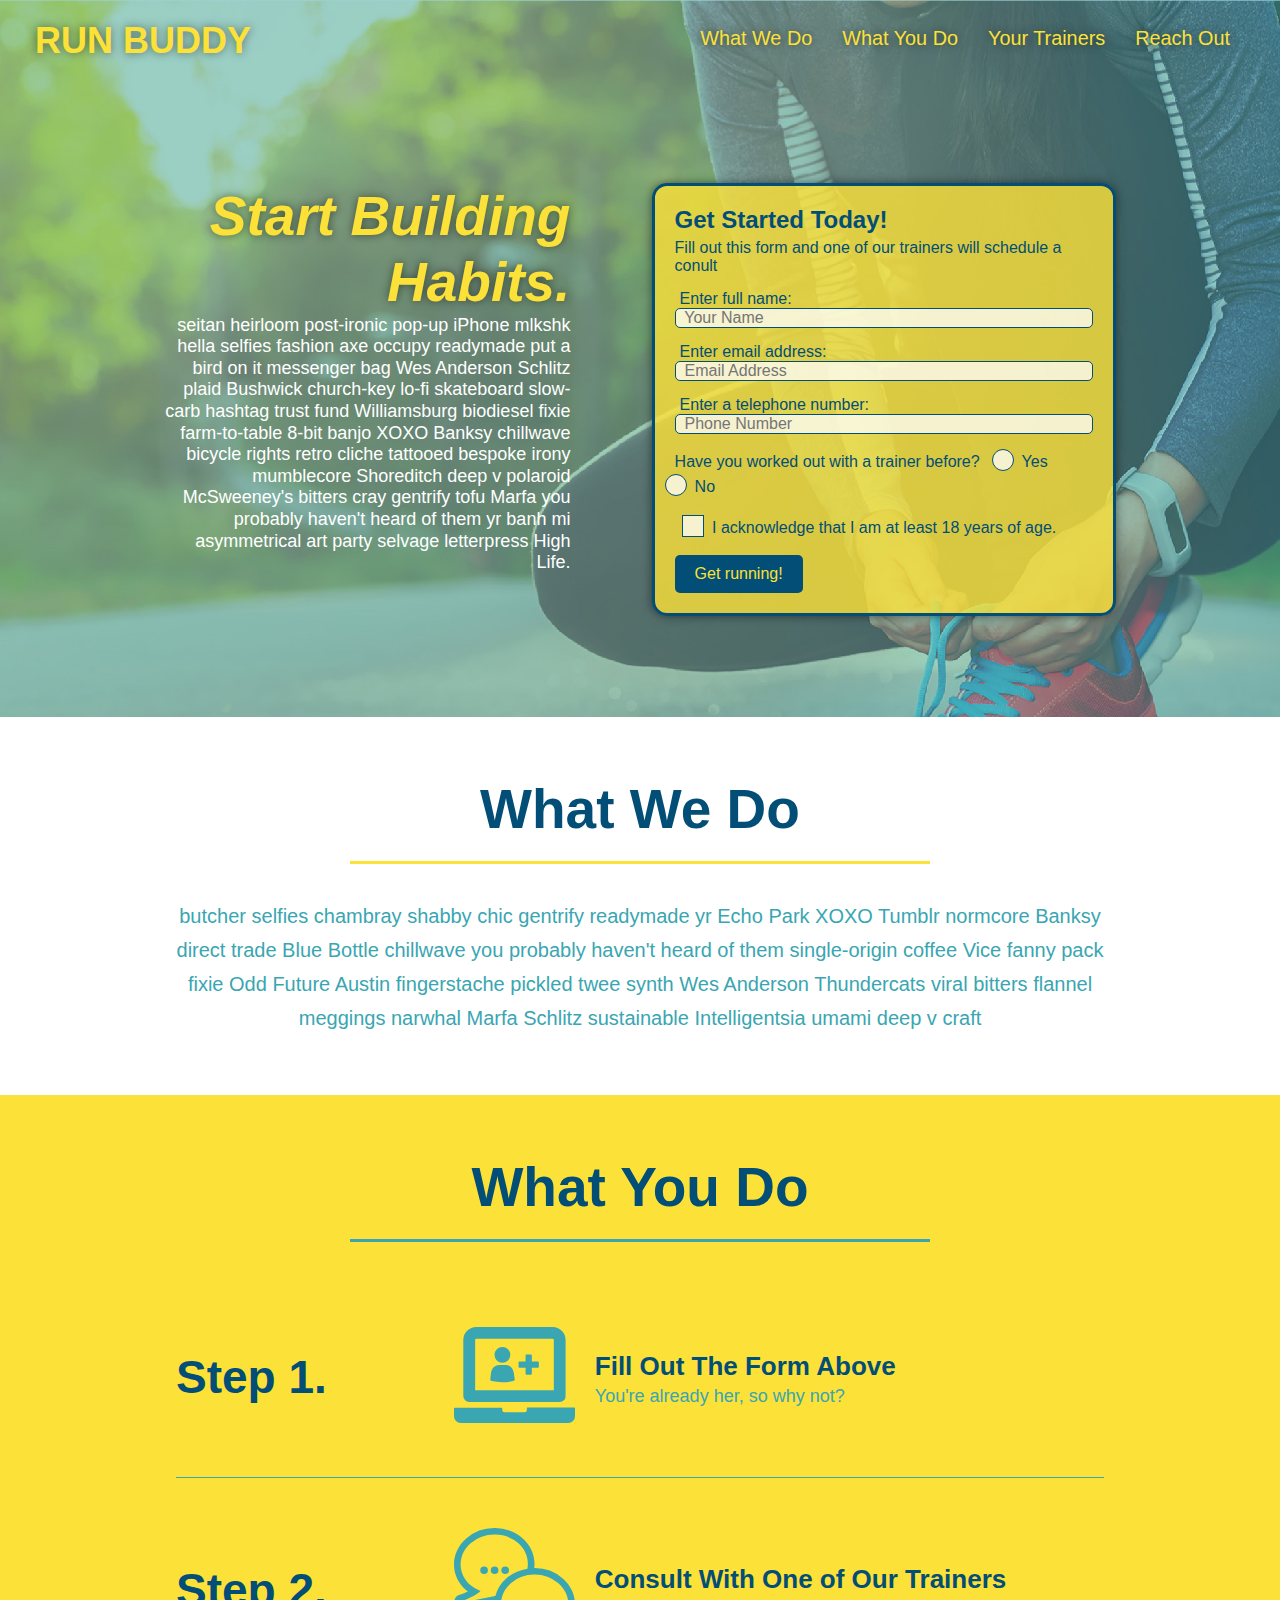
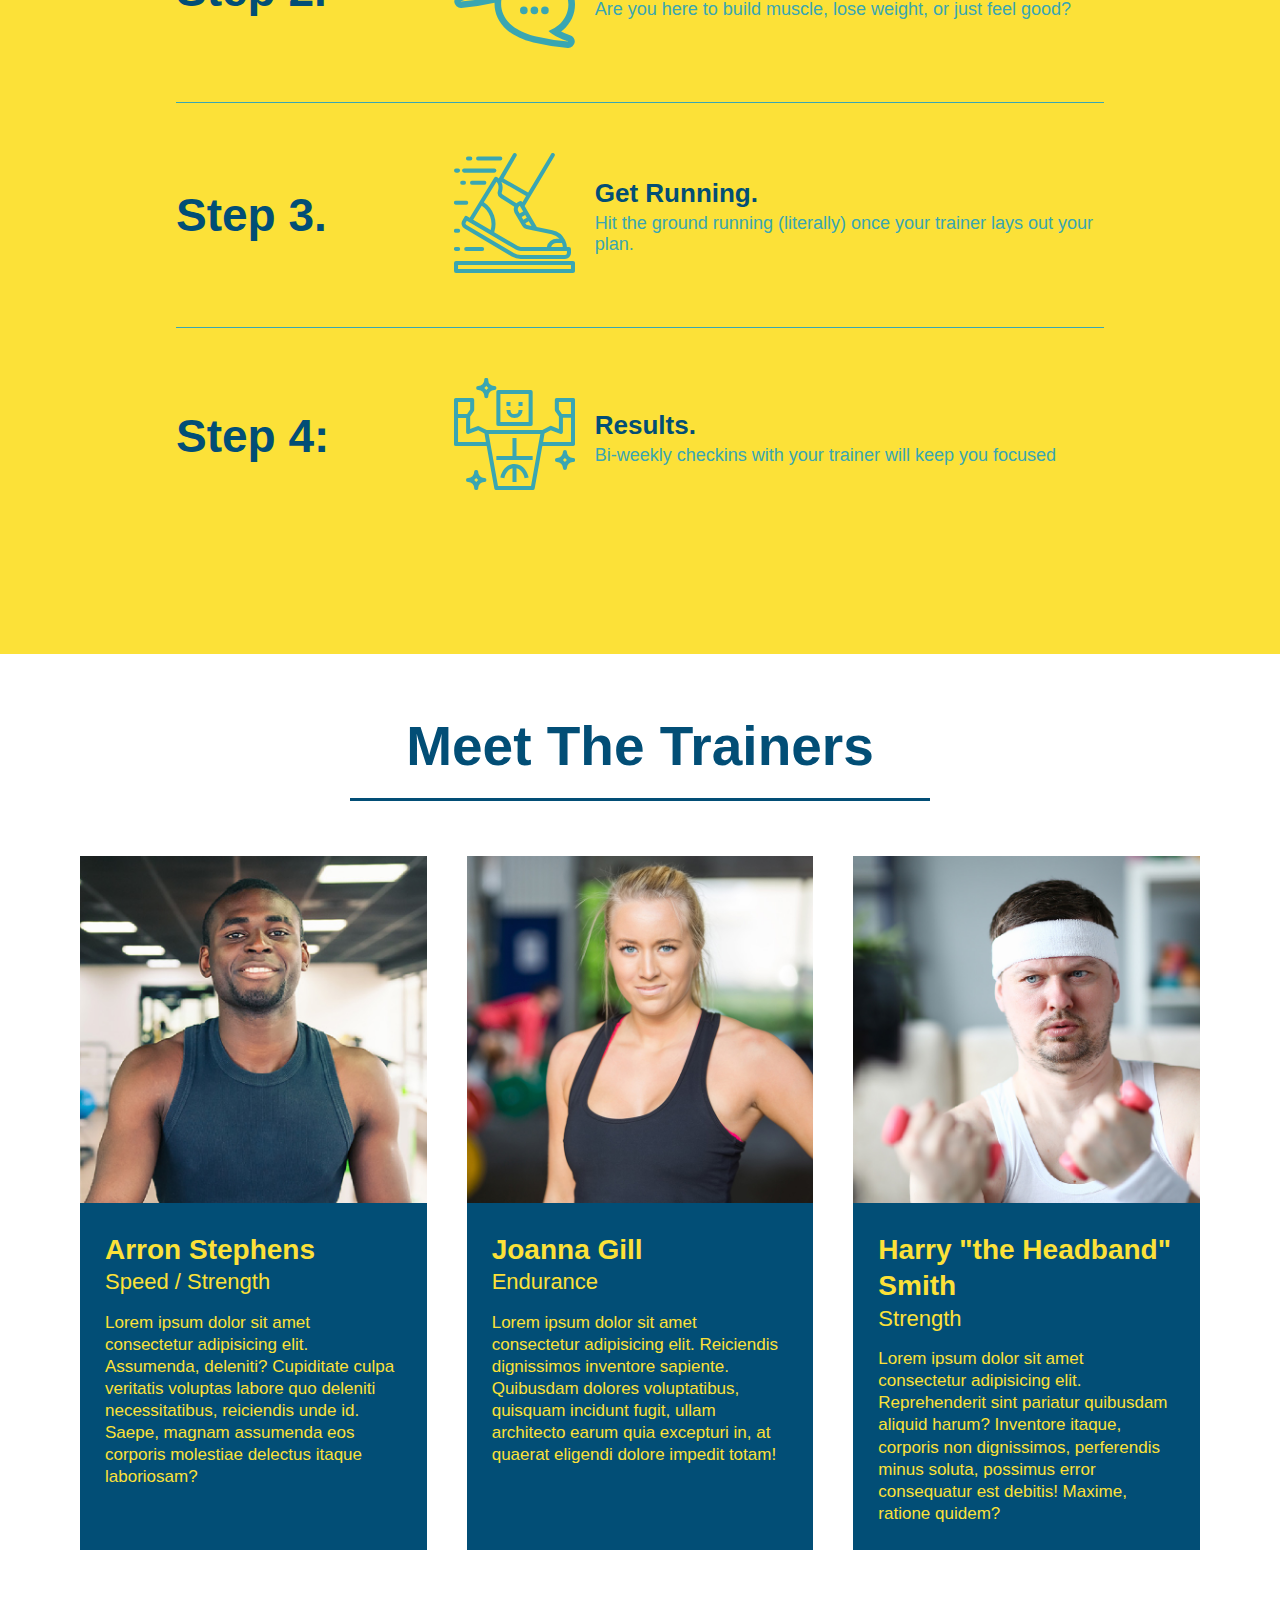
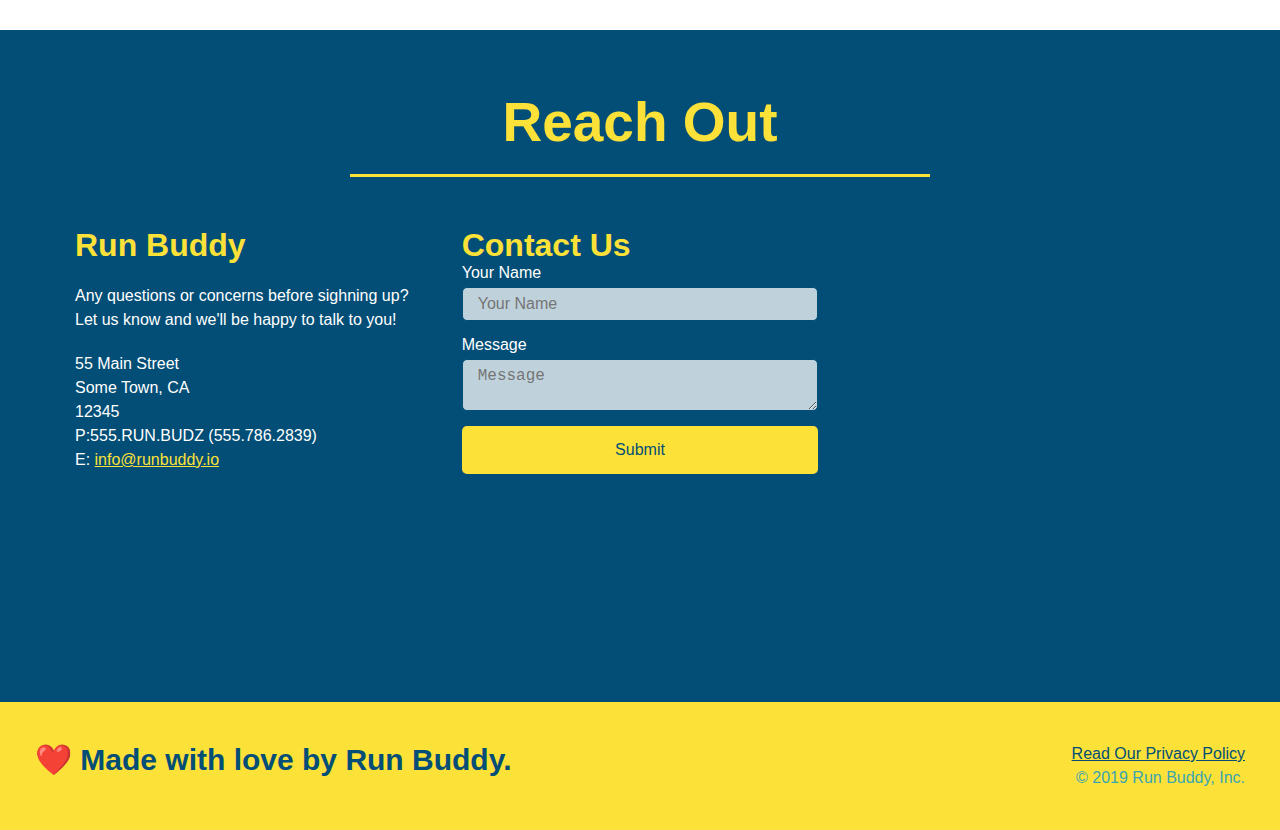
<file: index.html>
<!DOCTYPE html>
<html lang="en">

<head>
    <meta charset="UTF-8" />
    <title>Run Buddy</title>
    <link rel="stylesheet" href="./assets/css/style.css" />
    <meta name="viewport" content="width=device-width, initial-scale=1.0" />
</head>

<body>
    <!-- header and navigation -->
    <header>
        <h1>
            <a href="#">RUN BUDDY</a>
        </h1>
        <nav>
            <ul>
                <li>
                    <a href="#what-we-do">What We Do</a>
                </li>
                <li>
                    <a href="#what-you-do">What You Do</a>
                </li>
                <li>
                    <a href="#your-trainers">Your Trainers</a>
                </li>
                <li>
                    <a href="#reach-out">Reach Out</a>
                </li>
            </ul>
        </nav>
    </header>

    <!-- hero/jumbotron -->
    <section class="hero">
        <div class="hero-cta">
            <h2>Start Building Habits.</h2>
            <p>
                seitan heirloom post-ironic pop-up iPhone mlkshk hella selfies fashion axe occupy readymade put a bird
                on it messenger bag Wes Anderson Schlitz plaid Bushwick church-key lo-fi skateboard slow-carb hashtag
                trust fund Williamsburg biodiesel fixie farm-to-table 8-bit banjo XOXO Banksy chillwave bicycle rights
                retro cliche tattooed bespoke irony mumblecore Shoreditch deep v polaroid McSweeney's bitters cray
                gentrify tofu Marfa you probably haven't heard of them yr banh mi asymmetrical art party selvage
                letterpress High Life.
            </p>
        </div>
        <div class="hero-form">
            <h3>Get Started Today!</h3>
            <p>Fill out this form and one of our trainers will schedule a conult</p>
            <form>
                <label for="name">Enter full name:</label>
                <input type="text" placeholder="  Your Name" name="name" id="name" class="form-input" />
                <label for="email">Enter email address:</label>
                <input type="email" placeholder="  Email Address" name="email" id="email" class="form-input" />
                <label for="text">Enter a telephone number:</label>
                <input type="tel" placeholder="  Phone Number" name="phone" id="phone" class="form-input" />
                <p>
                    Have you worked out with a trainer before?
                    <span class="radio-wrapper">
                        <input type="radio" name="trainer-confirm" id="trainer-yes" />
                        <label for="trainer-yes">Yes</label>
                    </span>
                    <span class="radio-wrapper">
                        <input type="radio" name="trainer-confirm" id="trainer-no" />
                        <label for="trainer-no">No</label>
                    </span>
                </p>
                <p>
                    <span class="checkbox-wrapper">
                        <input type="checkbox" name="age-confirm" id="checkbox" />
                        <label for="checkbox">I acknowledge that I am at least 18 years of age.</label>
                    </span>
                </p>
                <button type="submit">
                    Get running!
                </button>
            </form>
        </div>
    </section>

    <!-- "what we do" section -->
    <section id="what we do" class="intro">
        <div class="flex-row">
            <h2 class="section-title primary-border">
                What We Do
            </h2>
        </div>
        <div class="flex-row">
            <p>
                butcher selfies chambray shabby chic gentrify readymade yr Echo Park XOXO Tumblr normcore Banksy direct
                trade Blue Bottle chillwave you probably haven't heard of them single-origin coffee Vice fanny pack
                fixie
                Odd Future Austin fingerstache pickled twee synth Wes Anderson Thundercats viral bitters flannel
                meggings
                narwhal Marfa Schlitz sustainable Intelligentsia umami deep v craft
            </p>
        </div>
    </section>

    <!-- "what you do" -->
    <section id="what you do" class="steps">
        <div class="flex-row">
            <h2 class="section-title secondary-border">
                What You Do
            </h2>
        </div>

        <div class="step">
            <h3>Step 1.</h3>
            <div class="step-info">
                <div class="step-img">
                    <img src="./assets/images/step-1.svg" alt="step-one" />
                </div>
                <div class="step-text">
                    <h4>Fill Out The Form Above</h4>
                    <p>You're already her, so why not?</p>
                </div>
            </div>
        </div>

        <div class="step">
            <h3>Step 2.</h3>
            <div class="step-info">
                <div class="step-img">
                    <img src="./assets/images/step-2.svg" alt="step-two" />
                </div>
                <div class="step-text">
                    <h4>Consult With One of Our Trainers</h4>
                    <p>Are you here to build muscle, lose weight, or just feel good?</p>
                </div>
            </div>
        </div>

        <div class="step">
            <h3>Step 3.</h3>
            <div class="step-info">
                <div class="step-img">
                    <img src="./assets/images/step-3.svg" alt="step-three" />
                </div>
                <div class="step-text">
                    <h4>Get Running.</h4>
                    <p>Hit the ground running (literally) once your trainer lays out your plan.</p>
                </div>
            </div>
        </div>

        <div class="step">
            <h3> Step 4: </h3>
            <div class="step-info">
                <div class="step-img">
                    <img src="./assets/images/step-4.svg" alt="step-four" />
                </div>
                <div class="step-text">
                    <h4>Results.</h4>
                    <p>Bi-weekly checkins with your trainer will keep you focused</p>
                </div>
            </div>
        </div>
    </section>

    <!-- "meet the trainers" -->
    <section id="your-trainers">
        <div class="flex-row">
            <h2 class="section-title primary-border">
                Meet The Trainers
            </h2>
        </div>

        <div class="trainers">
            <article class="trainer">
                <img src="./assets/images/trainer-1.jpg"
                    alt="Arron Stephens in his workout clothes, ready to pump iron" />
                <div class="trainer-bio">
                    <h3 class="trainer-name">Arron Stephens</h3>
                    <h4 class="trainer-role">Speed / Strength</h4>
                    <p>
                        Lorem ipsum dolor sit amet consectetur adipisicing elit. Assumenda, deleniti? Cupiditate culpa
                        veritatis voluptas labore quo deleniti necessitatibus, reiciendis unde id. Saepe, magnam
                        assumenda
                        eos corporis molestiae delectus itaque laboriosam?
                    </p>
                </div>
            </article>

            <!-- second trainer bio -->
            <article class="trainer">
                <img src="./assets/images/trainer-2.jpg" alt="Joanna Gill cooling off after a workout" />
                <div class="trainer-bio">
                    <h3 class="trainer-name">Joanna Gill</h3>
                    <h4 class="trainer-role">Endurance</h4>
                    <p>
                        Lorem ipsum dolor sit amet consectetur adipisicing elit. Reiciendis dignissimos inventore
                        sapiente.
                        Quibusdam dolores voluptatibus, quisquam incidunt fugit, ullam architecto earum quia excepturi
                        in,
                        at quaerat eligendi dolore impedit totam!
                    </p>
                </div>
            </article>

            <!-- third trainer bio -->
            <article class="trainer">
                <img src="./assets/images/trainer-3.jpg"
                    alt="Harry Smith wearing a headband and lifting comically small pink weights" />
                <div class="trainer-bio">
                    <h3 class="trainer-name">Harry "the Headband" Smith</h3>
                    <h4 class="trainer-role">Strength</h4>
                    <p>
                        Lorem ipsum dolor sit amet consectetur adipisicing elit. Reprehenderit sint pariatur quibusdam
                        aliquid harum? Inventore itaque, corporis non dignissimos, perferendis minus soluta, possimus
                        error
                        consequatur est debitis! Maxime, ratione quidem?
                    </p>
                </div>
            </article>
        </div>
    </section>

    <!-- "reach out" -->
    <section id="reach-out" class="contact">
        <div class="flex-row">
            <h2 class="section-title secondary-border">
                Reach Out
            </h2>
        </div>

        <div class="contact-info">
            <div>
                <h3>Run Buddy</h3>
                <p>
                    Any questions or concerns before sighning up?
                    <br />
                    Let us know and we'll be happy to talk to you!
                </p>

                <address>
                    55 Main Street <br />
                    Some Town, CA <br />
                    12345 <br />
                    P:555.RUN.BUDZ (555.786.2839) <br />
                    E: <a href="mailto:info@runbuddy.io">info@runbuddy.io</a>
                </address>

            </div>

            <div class="contact-form">
                <h3>Contact Us</h3>
                <form>
                    <label for="contact-name">Your Name</label>
                    <input type="text" id="contact-name" placeholder="Your Name" />

                    <label for="contact-message">Message</label>
                    <textarea id="contact-message" placeholder="Message"></textarea>

                    <button type="submit">Submit</button>
                </form>
            </div>

            <iframe
                src="https://www.google.com/maps/embed?pb=!1m18!1m12!1m3!1d2907.236429867051!2d-86.22630388374512!3d43.22550237913829!2m3!1f0!2f0!3f0!3m2!1i1024!2i768!4f13.1!3m3!1m2!1s0x88197da8ef7e6a5f%3A0xffa05b3eb8b055a4!2s1476%20S%20Getty%20St%2C%20Muskegon%2C%20MI%2049442!5e0!3m2!1sen!2sus!4v1644464847302!5m2!1sen!2sus"
                style="border:0;" allowfullscreen="" loading="lazy">
            </iframe>
        </div>
    </section>

    <!-- footer -->
    <footer>
        <h2>❤️ Made with love by Run Buddy.</h2>
        <div>
            <a href="./privacy-policy.html">Read Our Privacy Policy</a><br />
            &copy; 2019 Run Buddy, Inc.
        </div>
    </footer>

</body>

</html>
</file>
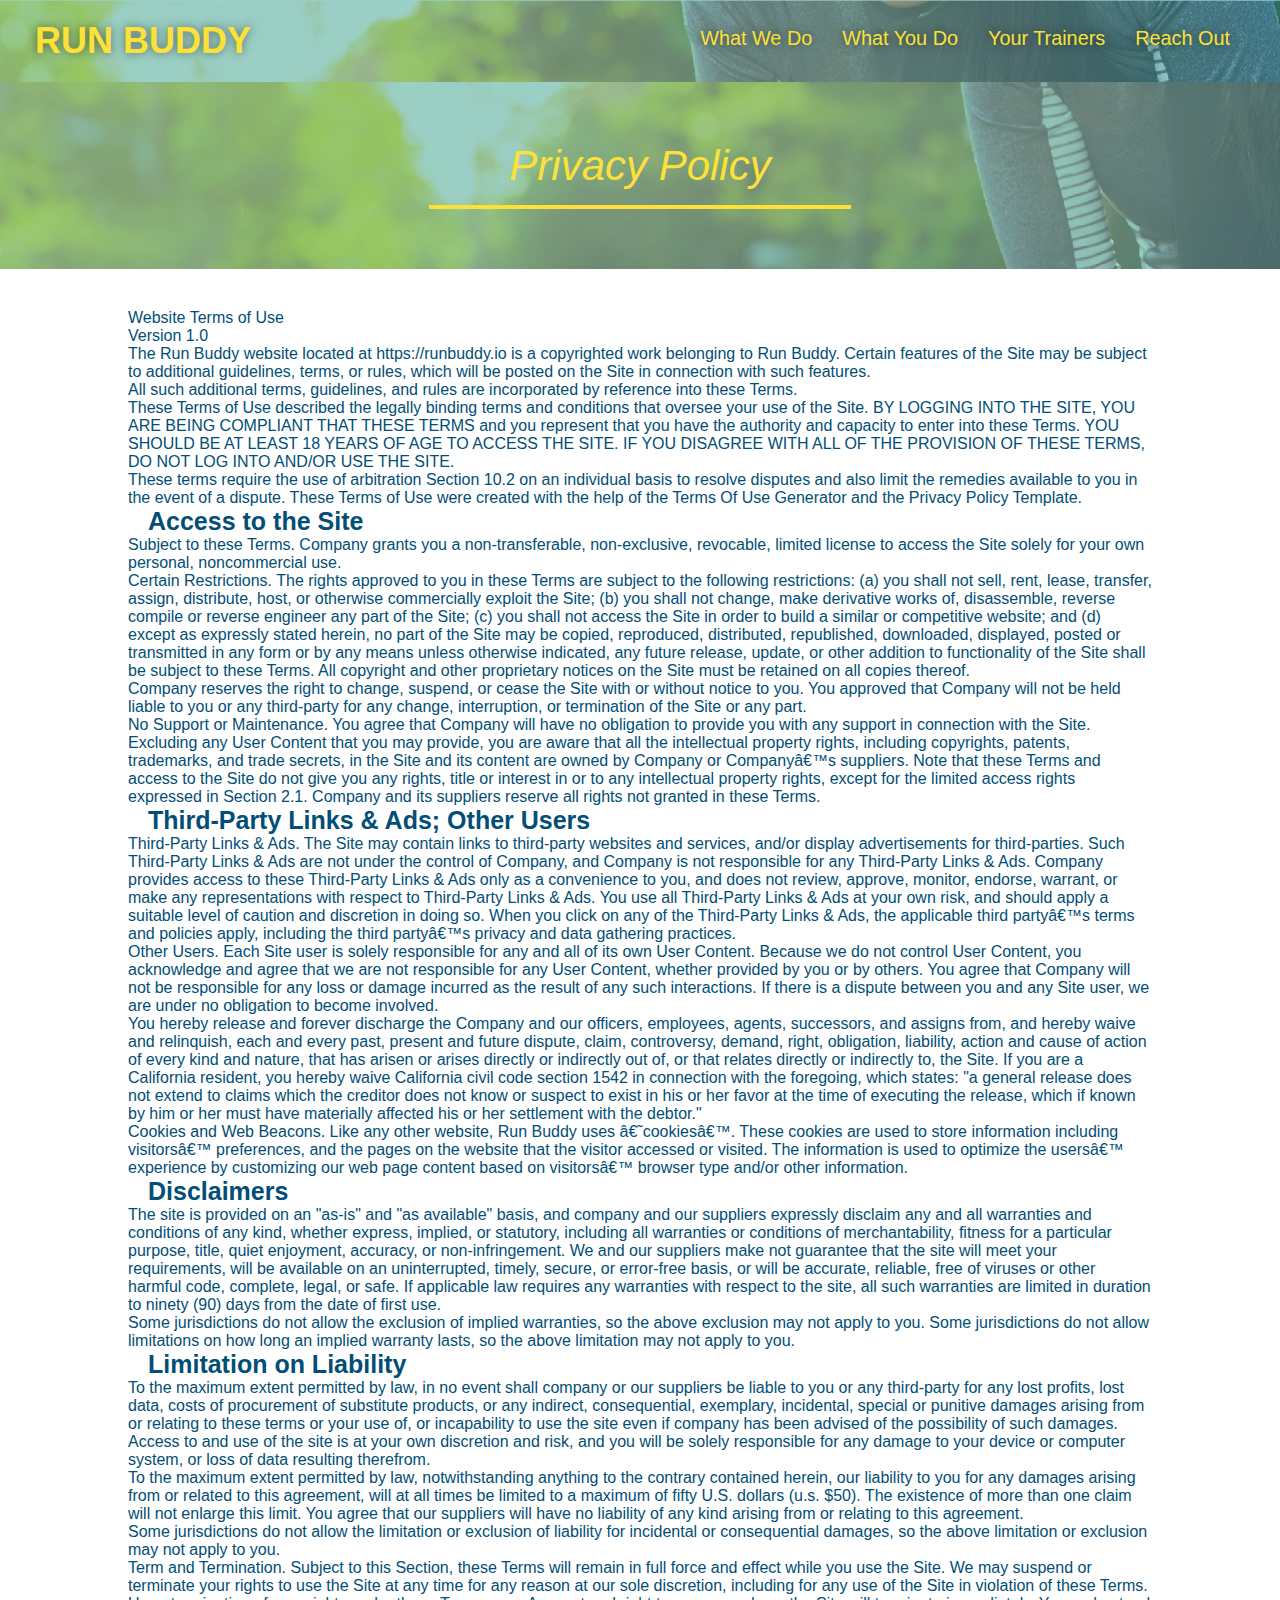
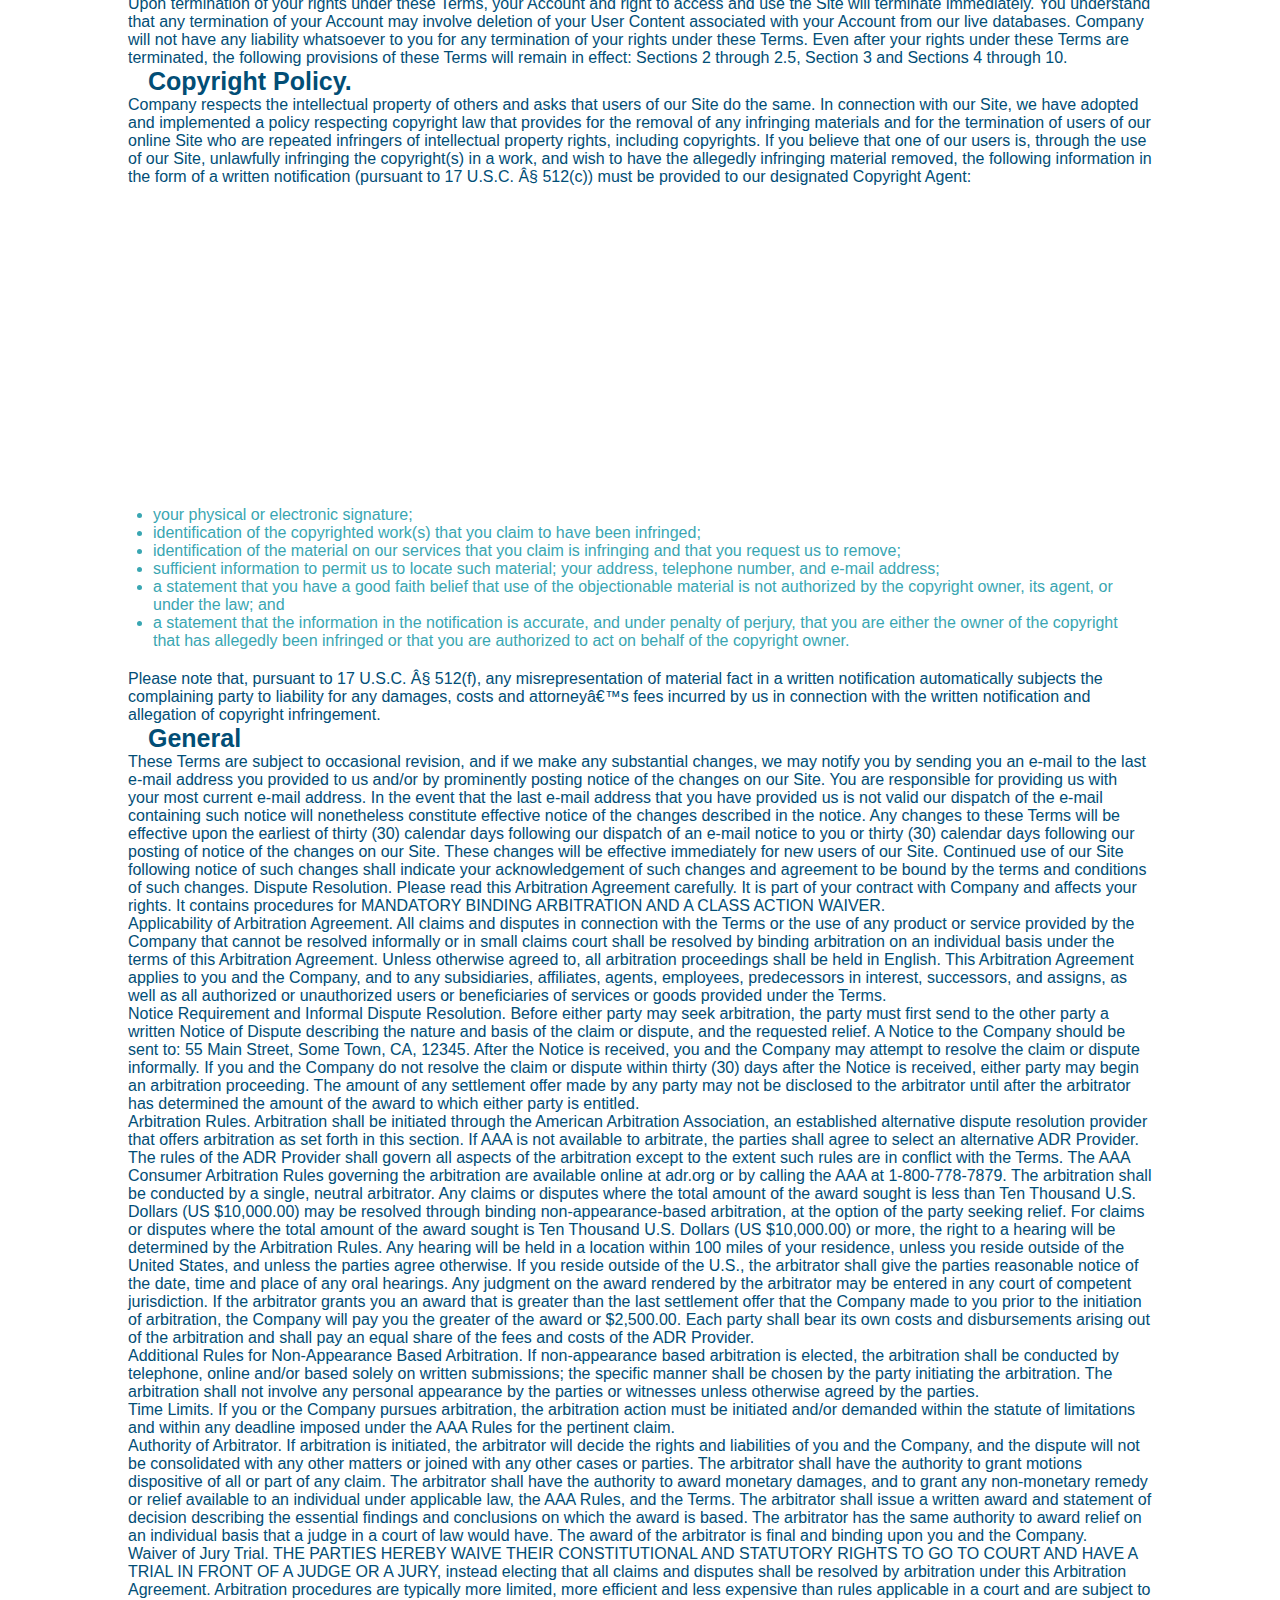
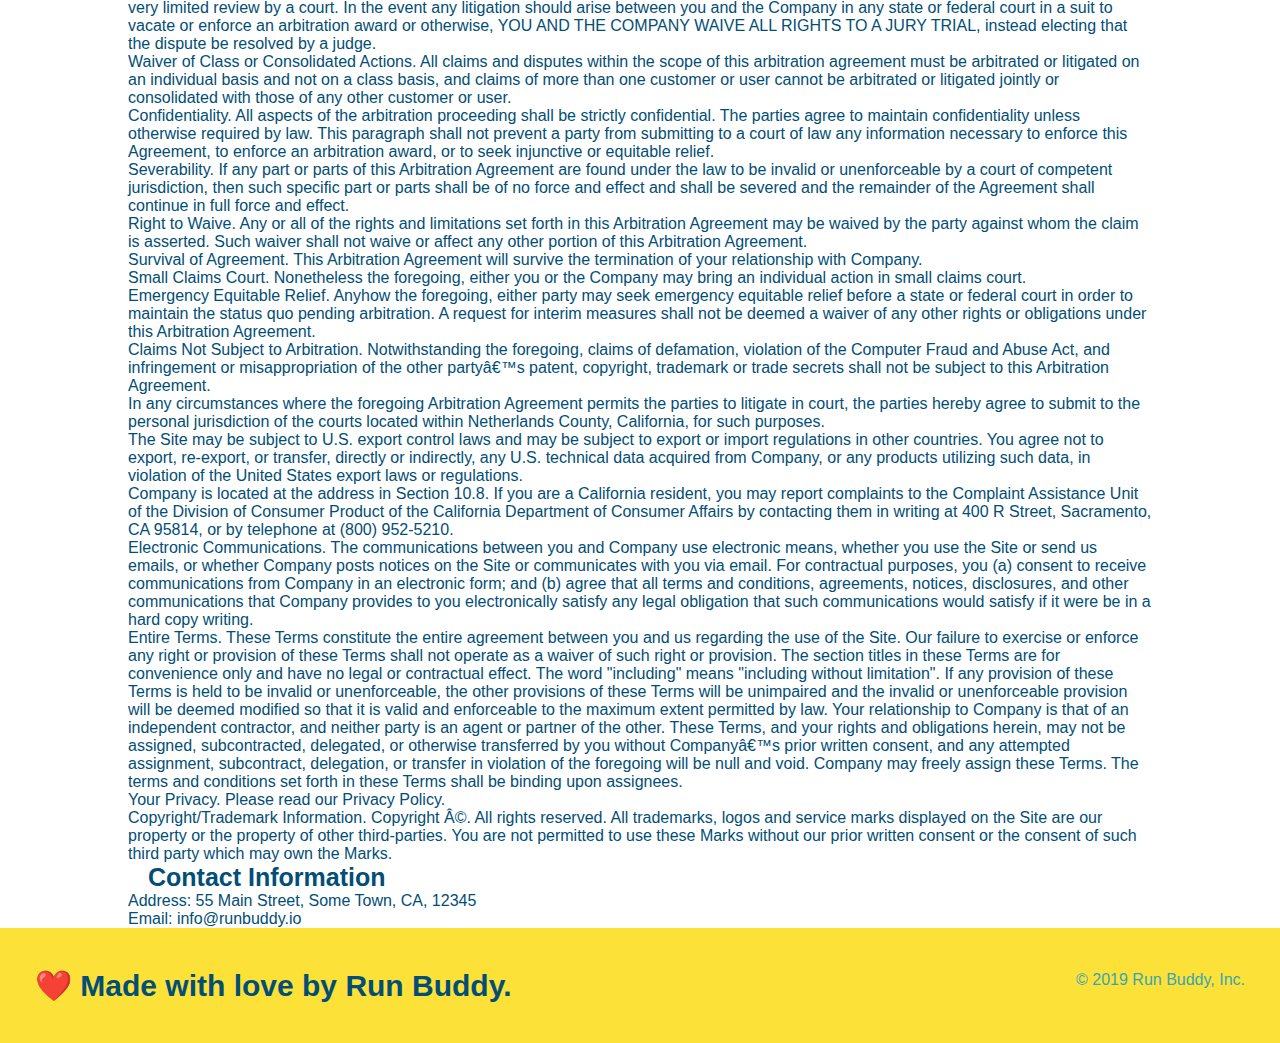
<file: privacy-policy.html>
<!DOCTYPE html>
<html lang="en">

<head>
  <meta charset="UTF-8">
  <title>Privacy Policy - Run Buddy</title>
  <link rel="stylesheet" href="./assets/css/style.css" />
  <link rel="stylesheet" href="./assets/css/secondary-styles.css" />
  <meta name="viewport" content="width=device-width, initial-scale=1.0" />
</head>

<body>
  <header>
    <h1>
      <a href="#">RUN BUDDY</a>
    </h1>
    <nav>
      <!-- Unordered list element -->
      <ul>
        <!-- List item element -->
        <li>
          <!-- Anchor element -->
          <a href="./index.html#what-we-do">What We Do</a>
        </li>
        <li>
          <a href="./index.html#what-you-do">What You Do</a>
        </li>
        <li>
          <a href="./index.html#your-trainers">Your Trainers</a>
        </li>
        <li>
          <a href="./index.html#reach-out">Reach Out</a>
        </li>
      </ul>
    </nav>
  </header>

  <section class="hero">
    <h2 class="page-title">
      Privacy Policy
    </h2>
  </section>

  <article class="secondary-content">
    <p>
      Website Terms of Use
    </p>

    <p>
      Version 1.0
    </p>

    <p>
      The Run Buddy website located at https://runbuddy.io is a copyrighted work belonging to Run Buddy. Certain
      features of the Site may be subject to additional guidelines, terms, or rules, which will be posted on the Site
      in connection with such features.
    </p>

    <p>
      All such additional terms, guidelines, and rules are incorporated by reference into these Terms.
    </p>

    <p>
      These Terms of Use described the legally binding terms and conditions that oversee your use of the Site. BY
      LOGGING INTO THE SITE, YOU ARE BEING COMPLIANT THAT THESE TERMS and you represent that you have the authority
      and capacity to enter into these Terms. YOU SHOULD BE AT LEAST 18 YEARS OF AGE TO ACCESS THE SITE. IF YOU
      DISAGREE WITH ALL OF THE PROVISION OF THESE TERMS, DO NOT LOG INTO AND/OR USE THE SITE.
    </p>

    <p>
      These terms require the use of arbitration Section 10.2 on an individual basis to resolve disputes and also
      limit the remedies available to you in the event of a dispute. These Terms of Use were created with the help of
      the Terms Of Use Generator and the Privacy Policy Template.
    </p>

    <h3>
      Access to the Site
    </h3>

    <p>
      Subject to these Terms. Company grants you a non-transferable, non-exclusive, revocable, limited license to
      access the Site solely for your own personal, noncommercial use.
    </p>

    <p>
      Certain Restrictions. The rights approved to you in these Terms are subject to the following restrictions: (a)
      you shall not sell, rent, lease, transfer, assign, distribute, host, or otherwise commercially exploit the Site;
      (b) you shall not change, make derivative works of, disassemble, reverse compile or reverse engineer any part of
      the Site; (c) you shall not access the Site in order to build a similar or competitive website; and (d) except
      as expressly stated herein, no part of the Site may be copied, reproduced, distributed, republished, downloaded,
      displayed, posted or transmitted in any form or by any means unless otherwise indicated, any future release,
      update, or other addition to functionality of the Site shall be subject to these Terms. All copyright and other
      proprietary notices on the Site must be retained on all copies thereof.
    </p>

    <p>
      Company reserves the right to change, suspend, or cease the Site with or without notice to you. You approved
      that Company will not be held liable to you or any third-party for any change, interruption, or termination of
      the Site or any part.
    </p>

    <p>
      No Support or Maintenance. You agree that Company will have no obligation to provide you with any support in
      connection with the Site.
    </p>

    <p>
      Excluding any User Content that you may provide, you are aware that all the intellectual property rights,
      including copyrights, patents, trademarks, and trade secrets, in the Site and its content are owned by Company
      or Companyâ€™s suppliers. Note that these Terms and access to the Site do not give you any rights, title or
      interest in or to any intellectual property rights, except for the limited access rights expressed in Section
      2.1. Company and its suppliers reserve all rights not granted in these Terms.
    </p>

    <h3>
      Third-Party Links & Ads; Other Users
    </h3>

    <p>
      Third-Party Links & Ads. The Site may contain links to third-party websites and services, and/or display
      advertisements for third-parties. Such Third-Party Links & Ads are not under the control of Company, and Company
      is not responsible for any Third-Party Links & Ads. Company provides access to these Third-Party Links & Ads
      only as a convenience to you, and does not review, approve, monitor, endorse, warrant, or make any
      representations with respect to Third-Party Links & Ads. You use all Third-Party Links & Ads at your own risk,
      and should apply a suitable level of caution and discretion in doing so. When you click on any of the
      Third-Party Links & Ads, the applicable third partyâ€™s terms and policies apply, including the third partyâ€™s
      privacy and data gathering practices.
    </p>

    <p>
      Other Users. Each Site user is solely responsible for any and all of its own User Content. Because we do not
      control User Content, you acknowledge and agree that we are not responsible for any User Content, whether
      provided by you or by others. You agree that Company will not be responsible for any loss or damage incurred as
      the result of any such interactions. If there is a dispute between you and any Site user, we are under no
      obligation to become involved.
    </p>

    <p>
      You hereby release and forever discharge the Company and our officers, employees, agents, successors, and
      assigns from, and hereby waive and relinquish, each and every past, present and future dispute, claim,
      controversy, demand, right, obligation, liability, action and cause of action of every kind and nature, that has
      arisen or arises directly or indirectly out of, or that relates directly or indirectly to, the Site. If you are
      a California resident, you hereby waive California civil code section 1542 in connection with the foregoing,
      which states: "a general release does not extend to claims which the creditor does not know or suspect to exist
      in his or her favor at the time of executing the release, which if known by him or her must have materially
      affected his or her settlement with the debtor."
    </p>

    <p>
      Cookies and Web Beacons. Like any other website, Run Buddy uses â€˜cookiesâ€™. These cookies are used to store
      information including visitorsâ€™ preferences, and the pages on the website that the visitor accessed or visited.
      The information is used to optimize the usersâ€™ experience by customizing our web page content based on
      visitorsâ€™
      browser type and/or other information.
    </p>

    <h3>
      Disclaimers
    </h3>

    <p>
      The site is provided on an "as-is" and "as available" basis, and company and our suppliers expressly disclaim
      any and all warranties and conditions of any kind, whether express, implied, or statutory, including all
      warranties or conditions of merchantability, fitness for a particular purpose, title, quiet enjoyment, accuracy,
      or non-infringement. We and our suppliers make not guarantee that the site will meet your requirements, will be
      available on an uninterrupted, timely, secure, or error-free basis, or will be accurate, reliable, free of
      viruses or other harmful code, complete, legal, or safe. If applicable law requires any warranties with respect
      to the site, all such warranties are limited in duration to ninety (90) days from the date of first use.
    </p>

    <p>
      Some jurisdictions do not allow the exclusion of implied warranties, so the above exclusion may not apply to
      you. Some jurisdictions do not allow limitations on how long an implied warranty lasts, so the above limitation
      may not apply to you.
    </p>

    <h3>
      Limitation on Liability
    </h3>

    <p>
      To the maximum extent permitted by law, in no event shall company or our suppliers be liable to you or any
      third-party for any lost profits, lost data, costs of procurement of substitute products, or any indirect,
      consequential, exemplary, incidental, special or punitive damages arising from or relating to these terms or
      your use of, or incapability to use the site even if company has been advised of the possibility of such
      damages. Access to and use of the site is at your own discretion and risk, and you will be solely responsible
      for any damage to your device or computer system, or loss of data resulting therefrom.
    </p>

    <p>
      To the maximum extent permitted by law, notwithstanding anything to the contrary contained herein, our liability
      to you for any damages arising from or related to this agreement, will at all times be limited to a maximum of
      fifty U.S. dollars (u.s. $50). The existence of more than one claim will not enlarge this limit. You agree that
      our suppliers will have no liability of any kind arising from or relating to this agreement.
    </p>

    <p>
      Some jurisdictions do not allow the limitation or exclusion of liability for incidental or consequential
      damages, so the above limitation or exclusion may not apply to you.
    </p>

    <p>
      Term and Termination. Subject to this Section, these Terms will remain in full force and effect while you use
      the Site. We may suspend or terminate your rights to use the Site at any time for any reason at our sole
      discretion, including for any use of the Site in violation of these Terms. Upon termination of your rights under
      these Terms, your Account and right to access and use the Site will terminate immediately. You understand that
      any termination of your Account may involve deletion of your User Content associated with your Account from our
      live databases. Company will not have any liability whatsoever to you for any termination of your rights under
      these Terms. Even after your rights under these Terms are terminated, the following provisions of these Terms
      will remain in effect: Sections 2 through 2.5, Section 3 and Sections 4 through 10.
    </p>

    <h3>
      Copyright Policy.
    </h3>

    <p>
      Company respects the intellectual property of others and asks that users of our Site do the same. In connection
      with our Site, we have adopted and implemented a policy respecting copyright law that provides for the removal
      of any infringing materials and for the termination of users of our online Site who are repeated infringers of
      intellectual property rights, including copyrights. If you believe that one of our users is, through the use of
      our Site, unlawfully infringing the copyright(s) in a work, and wish to have the allegedly infringing material
      removed, the following information in the form of a written notification (pursuant to 17 U.S.C. Â§ 512(c)) must
      be provided to our designated Copyright Agent:
    </p>

    <ul>
      <li>
        your physical or electronic signature;
      </li>
      <li>
        identification of the copyrighted work(s) that you claim to have been infringed;
      </li>
      <li>
        identification of the material on our services that you claim is infringing and that you request us to remove;
      </li>
      <li>
        sufficient information to permit us to locate such material; your address, telephone number, and e-mail
        address;
      </li>
      <li>
        a statement that you have a good faith belief that use of the objectionable material is not authorized by the
        copyright owner, its agent, or under the law; and
      </li>
      <li>
        a statement that the information in the notification is accurate, and under penalty of perjury, that you are
        either the owner of the copyright that has allegedly been infringed or that you are authorized to act on
        behalf of the copyright owner.
      </li>
    </ul>

    <p>
      Please note that, pursuant to 17 U.S.C. Â§ 512(f), any misrepresentation of material fact in a written
      notification automatically subjects the complaining party to liability for any damages, costs and attorneyâ€™s
      fees incurred by us in connection with the written notification and allegation of copyright infringement.
    </p>

    <h3>
      General
    </h3>

    <p>
      These Terms are subject to occasional revision, and if we make any substantial changes, we may notify you by
      sending you an e-mail to the last e-mail address you provided to us and/or by prominently posting notice of the
      changes on our Site. You are responsible for providing us with your most current e-mail address. In the event
      that the last e-mail address that you have provided us is not valid our dispatch of the e-mail containing such
      notice will nonetheless constitute effective notice of the changes described in the notice. Any changes to these
      Terms will be effective upon the earliest of thirty (30) calendar days following our dispatch of an e-mail
      notice to you or thirty (30) calendar days following our posting of notice of the changes on our Site. These
      changes will be effective immediately for new users of our Site. Continued use of our Site following notice of
      such changes shall indicate your acknowledgement of such changes and agreement to be bound by the terms and
      conditions of such changes. Dispute Resolution. Please read this Arbitration Agreement carefully. It is part of
      your contract with Company and affects your rights. It contains procedures for MANDATORY BINDING ARBITRATION AND
      A CLASS ACTION WAIVER.
    </p>

    <p>
      Applicability of Arbitration Agreement. All claims and disputes in connection with the Terms or the use of any
      product or service provided by the Company that cannot be resolved informally or in small claims court shall be
      resolved by binding arbitration on an individual basis under the terms of this Arbitration Agreement. Unless
      otherwise agreed to, all arbitration proceedings shall be held in English. This Arbitration Agreement applies to
      you and the Company, and to any subsidiaries, affiliates, agents, employees, predecessors in interest,
      successors, and assigns, as well as all authorized or unauthorized users or beneficiaries of services or goods
      provided under the Terms.
    </p>

    <p>
      Notice Requirement and Informal Dispute Resolution. Before either party may seek arbitration, the party must
      first send to the other party a written Notice of Dispute describing the nature and basis of the claim or
      dispute, and the requested relief. A Notice to the Company should be sent to: 55 Main Street, Some Town, CA,
      12345. After the Notice is received, you and the Company may attempt to resolve the claim or dispute informally.
      If you and the Company do not resolve the claim or dispute within thirty (30) days after the Notice is received,
      either party may begin an arbitration proceeding. The amount of any settlement offer made by any party may not
      be disclosed to the arbitrator until after the arbitrator has determined the amount of the award to which either
      party is entitled.
    </p>

    <p>
      Arbitration Rules. Arbitration shall be initiated through the American Arbitration Association, an established
      alternative dispute resolution provider that offers arbitration as set forth in this section. If AAA is not
      available to arbitrate, the parties shall agree to select an alternative ADR Provider. The rules of the ADR
      Provider shall govern all aspects of the arbitration except to the extent such rules are in conflict with the
      Terms. The AAA Consumer Arbitration Rules governing the arbitration are available online at adr.org or by
      calling the AAA at 1-800-778-7879. The arbitration shall be conducted by a single, neutral arbitrator. Any
      claims or disputes where the total amount of the award sought is less than Ten Thousand U.S. Dollars (US
      $10,000.00) may be resolved through binding non-appearance-based arbitration, at the option of the party seeking
      relief. For claims or disputes where the total amount of the award sought is Ten Thousand U.S. Dollars (US
      $10,000.00) or more, the right to a hearing will be determined by the Arbitration Rules. Any hearing will be
      held in a location within 100 miles of your residence, unless you reside outside of the United States, and
      unless the parties agree otherwise. If you reside outside of the U.S., the arbitrator shall give the parties
      reasonable notice of the date, time and place of any oral hearings. Any judgment on the award rendered by the
      arbitrator may be entered in any court of competent jurisdiction. If the arbitrator grants you an award that is
      greater than the last settlement offer that the Company made to you prior to the initiation of arbitration, the
      Company will pay you the greater of the award or $2,500.00. Each party shall bear its own costs and
      disbursements arising out of the arbitration and shall pay an equal share of the fees and costs of the ADR
      Provider.
    </p>

    <p>
      Additional Rules for Non-Appearance Based Arbitration. If non-appearance based arbitration is elected, the
      arbitration shall be conducted by telephone, online and/or based solely on written submissions; the specific
      manner shall be chosen by the party initiating the arbitration. The arbitration shall not involve any personal
      appearance by the parties or witnesses unless otherwise agreed by the parties.
    </p>

    <p>
      Time Limits. If you or the Company pursues arbitration, the arbitration action must be initiated and/or demanded
      within the statute of limitations and within any deadline imposed under the AAA Rules for the pertinent claim.
    </p>

    <p>
      Authority of Arbitrator. If arbitration is initiated, the arbitrator will decide the rights and liabilities of
      you and the Company, and the dispute will not be consolidated with any other matters or joined with any other
      cases or parties. The arbitrator shall have the authority to grant motions dispositive of all or part of any
      claim. The arbitrator shall have the authority to award monetary damages, and to grant any non-monetary remedy
      or relief available to an individual under applicable law, the AAA Rules, and the Terms. The arbitrator shall
      issue a written award and statement of decision describing the essential findings and conclusions on which the
      award is based. The arbitrator has the same authority to award relief on an individual basis that a judge in a
      court of law would have. The award of the arbitrator is final and binding upon you and the Company.
    </p>

    <p>
      Waiver of Jury Trial. THE PARTIES HEREBY WAIVE THEIR CONSTITUTIONAL AND STATUTORY RIGHTS TO GO TO COURT AND HAVE
      A TRIAL IN FRONT OF A JUDGE OR A JURY, instead electing that all claims and disputes shall be resolved by
      arbitration under this Arbitration Agreement. Arbitration procedures are typically more limited, more efficient
      and less expensive than rules applicable in a court and are subject to very limited review by a court. In the
      event any litigation should arise between you and the Company in any state or federal court in a suit to vacate
      or enforce an arbitration award or otherwise, YOU AND THE COMPANY WAIVE ALL RIGHTS TO A JURY TRIAL, instead
      electing that the dispute be resolved by a judge.
    </p>

    <p>
      Waiver of Class or Consolidated Actions. All claims and disputes within the scope of this arbitration agreement
      must be arbitrated or litigated on an individual basis and not on a class basis, and claims of more than one
      customer or user cannot be arbitrated or litigated jointly or consolidated with those of any other customer or
      user.
    </p>

    <p>
      Confidentiality. All aspects of the arbitration proceeding shall be strictly confidential. The parties agree to
      maintain confidentiality unless otherwise required by law. This paragraph shall not prevent a party from
      submitting to a court of law any information necessary to enforce this Agreement, to enforce an arbitration
      award, or to seek injunctive or equitable relief.
    </p>

    <p>
      Severability. If any part or parts of this Arbitration Agreement are found under the law to be invalid or
      unenforceable by a court of competent jurisdiction, then such specific part or parts shall be of no force and
      effect and shall be severed and the remainder of the Agreement shall continue in full force and effect.
    </p>

    <p>
      Right to Waive. Any or all of the rights and limitations set forth in this Arbitration Agreement may be waived
      by the party against whom the claim is asserted. Such waiver shall not waive or affect any other portion of this
      Arbitration Agreement.
    </p>

    <p>
      Survival of Agreement. This Arbitration Agreement will survive the termination of your relationship with
      Company.
    </p>

    <p>
      Small Claims Court. Nonetheless the foregoing, either you or the Company may bring an individual action in small
      claims court.
    </p>

    <p>
      Emergency Equitable Relief. Anyhow the foregoing, either party may seek emergency equitable relief before a
      state or federal court in order to maintain the status quo pending arbitration. A request for interim measures
      shall not be deemed a waiver of any other rights or obligations under this Arbitration Agreement.
    </p>

    <p>
      Claims Not Subject to Arbitration. Notwithstanding the foregoing, claims of defamation, violation of the
      Computer Fraud and Abuse Act, and infringement or misappropriation of the other partyâ€™s patent, copyright,
      trademark or trade secrets shall not be subject to this Arbitration Agreement.
    </p>

    <p>
      In any circumstances where the foregoing Arbitration Agreement permits the parties to litigate in court, the
      parties hereby agree to submit to the personal jurisdiction of the courts located within Netherlands County,
      California, for such purposes.
    </p>

    <p>
      The Site may be subject to U.S. export control laws and may be subject to export or import regulations in other
      countries. You agree not to export, re-export, or transfer, directly or indirectly, any U.S. technical data
      acquired from Company, or any products utilizing such data, in violation of the United States export laws or
      regulations.
    </p>

    <p>
      Company is located at the address in Section 10.8. If you are a California resident, you may report complaints
      to the Complaint Assistance Unit of the Division of Consumer Product of the California Department of Consumer
      Affairs by contacting them in writing at 400 R Street, Sacramento, CA 95814, or by telephone at (800) 952-5210.
    </p>

    <p>
      Electronic Communications. The communications between you and Company use electronic means, whether you use the
      Site or send us emails, or whether Company posts notices on the Site or communicates with you via email. For
      contractual purposes, you (a) consent to receive communications from Company in an electronic form; and (b)
      agree that all terms and conditions, agreements, notices, disclosures, and other communications that Company
      provides to you electronically satisfy any legal obligation that such communications would satisfy if it were be
      in a hard copy writing.
    </p>

    <p>
      Entire Terms. These Terms constitute the entire agreement between you and us regarding the use of the Site. Our
      failure to exercise or enforce any right or provision of these Terms shall not operate as a waiver of such right
      or provision. The section titles in these Terms are for convenience only and have no legal or contractual
      effect. The word "including" means "including without limitation". If any provision of these Terms is held to be
      invalid or unenforceable, the other provisions of these Terms will be unimpaired and the invalid or
      unenforceable provision will be deemed modified so that it is valid and enforceable to the maximum extent
      permitted by law. Your relationship to Company is that of an independent contractor, and neither party is an
      agent or partner of the other. These Terms, and your rights and obligations herein, may not be assigned,
      subcontracted, delegated, or otherwise transferred by you without Companyâ€™s prior written consent, and any
      attempted assignment, subcontract, delegation, or transfer in violation of the foregoing will be null and void.
      Company may freely assign these Terms. The terms and conditions set forth in these Terms shall be binding upon
      assignees.
    </p>

    <p>
      Your Privacy. Please read our Privacy Policy.
    </p>

    <p>
      Copyright/Trademark Information. Copyright Â©. All rights reserved. All trademarks, logos and service marks
      displayed on the Site are our property or the property of other third-parties. You are not permitted to use
      these Marks without our prior written consent or the consent of such third party which may own the Marks.
    </p>

    <h3>
      Contact Information
    </h3>

    <p>
      Address: 55 Main Street, Some Town, CA, 12345
    </p>

    <p>
      Email: info@runbuddy.io
    </p>
  </article>

  <footer>
    <h2>❤️ Made with love by Run Buddy.</h2>
    <div>
      &copy; 2019 Run Buddy, Inc.
    </div>
  </footer>

</body>

</html>
</file>
<file: assets/css/style.css>
:root {
    --primary-color: #fce138;
    --secondary-color: #024e76;
    --tertiary-color: #39a6b2;
}
*{
    margin: 0;
    padding: 0;
    box-sizing: border-box;
}
body {
    /* more on this crazy alphanumerical value in a minute! */
    color: var(--tertiary-color);
    font-family: Helvetica, Arial, sans-serif;
}

/* apply styles to <header> */
header {
    position: -webkit-sticky;
    position: sticky;
    top: 0;
    background-image: url("../images/hero-bg.jpg");
    background-size: cover;
    background-position: center;
    background-attachment: fixed;
    background-position: 80%;
    padding: 20px 35px;
    background-color: var(--tertiary-color);
    display: flex;
    justify-content: space-between;
    flex-wrap: wrap;
    z-index: 9999;
}

header h1 {
    font-weight: bold;
    margin: 0;
    font-size: 36px;
    color: var(--primary-color);
    text-shadow: 0 0 10px rgba(0, 0, 0, 0.5);
}

header a {
    text-decoration: none;
    color: var(--primary-color);
}

header nav {
    margin: 7px 0;
}

header nav ul {
    display: flex;
    flex-wrap: wrap;
    justify-content: space-between;
    align-items: center;
    list-style: none;
}

header nav ul li a {
    padding: 10px 15px;
    font-weight: lighter;
    font-size: 1.55vw;
    text-shadow: 0 0 10px rgba(0, 0, 0, 0.5);
}

header nav ul li a:hover {
    background: var(--primary-color);
    color: var(--secondary-color);
    border-radius: 15px;
    text-shadow: none;
}

.hero-form button:hover {
    background-color: var(--tertiary-color);  
}

.contact-form button:hover {
    color: var(--primary-color);
    background: var(--tertiary-color);
}

footer {
    display: flex;
    justify-content: space-between;
    flex-wrap: wrap;
    background: var(--primary-color);
    width: 100%;
    padding: 40px 35px;
}

footer h2 {
    color: var(--secondary-color);
    font-size: 30px;
    margin: 0;
}

footer div {
    line-height: 1.5;
    text-align: right;
}

footer a {
    color: var(--secondary-color);
}
section {
    padding: 60px;
}

/* Hero Style Start */
.hero {
    background-image: url("../images/hero-bg.jpg");
    background-attachment: fixed;
    background-position: 80%;
    background-size: cover;
    display: flex;
    justify-content: center;
    flex-wrap: wrap;
    align-items: flex-start;
}

.hero-form {
    background-color: rgba(252, 225, 56, 0.8);
    padding: 20px;
    color: var(--secondary-color);
    border: solid 3px var(--secondary-color);
    width: 40%;
    margin: 3.5%;
    box-shadow: 0 0 10px rgba(0, 0, 0, 0.5);
    border-radius: 15px;
}

.hero-cta {
    width: 35%;
    text-align: right;
    margin: 3.5%;
    color: #fff;
    font-size: 18px;
    line-height: 1.2;
}

.hero-cta h2 {
    font-style: italic;
    font-size: 55px;
    color: var(--primary-color);
    text-shadow: 0 0 10px rgba(0, 0, 0, 0.5);
}

.hero-form h3 {
    font-size: 24px;
    margin: 0;
}

.hero-form p {
    margin: 5px 0 15px 0;
}

.form-input {
    border: 1px solid var(--secondary-color);
    display: block;
    padding: 7xp 15px;
    font-size:  16px;
    color: var(--secondary-color);
    width: 100%;
    margin-bottom: 15px;
    border-radius: 5px;
    background-color: rgba(255, 255, 255, 0.75);
}

.form-input:focus {
    background-color: rgba(255, 255, 255, 1);
    outline: none;
}

.hero-form label {
    margin: 0 5px;
}

.checkbox-wrapper input, .radio-wrapper input {
    opacity: 0;
}

.checkbox-wrapper label, .radio-wrapper label { 
    position: relative;
    left: 10px;
    margin: 10px;
    line-height: 1.6;
}

.checkbox-wrapper label::before, .radio-wrapper label::before {
    content: "";
    height: 20px;
    width: 20px;
    background: rgba(255, 255, 255, 0.75);  
    border: 1px solid var(--secondary-color);  
    position: absolute;
    top: -4px;
    left: -30px;
}

.radio-wrapper label::before {
    border-radius: 50%;
}

.radio-wrapper label::after {
    content: "";
    width: 20px;
    height: 20px;
    border-radius: 50%;
    background: var(--secondary-color);
    position: absolute;
    left: -29px;
    top: -3px;
    background-image: radial-gradient(circle, var(--tertiary-color), var(--secondary-color));
}

.checkbox-wrapper label::after {
    content: "";
    height: 6px;
    width: 14px;
    border-left: 2px solid var(--secondary-color);
    border-bottom: 2px solid var(--secondary-color);
    position: absolute;
    left: -26px;
    top: 1px;
    transform: rotate(-58deg);
}

.checkbox-wrapper input + label::after, 
.radio-wrapper input + label::after {
    content: none;
}

.checkbox-wrapper input:checked + label::after, 
.radio-wrapper input:checked + label::after {
    content: "";
}

.hero-form button{
    color: var(--primary-color);
    background-color: var(--secondary-color);
    border: none;
    padding: 10px 20px;
    font-size: 16px;
    border-radius: 5px;
}
/* Hero Style End */

.intro h2 {
    font-size: 55px;
    color: var(--secondary-color);
    border-bottom: 3px solid;
    border-color: var(--primary-color);
}

.intro p {
    line-height: 1.7;
    color: var(--tertiary-color);
    width: 80%;
    font-size: 20px;
    margin: 0 auto;
    text-align: center;
}

.steps {
    background: var(--primary-color);
}

.steps h2 {
    font-size: 55px;
    color: var(--secondary-color);
    margin-bottom: 35px;
    padding: 0 100px 20px 100px;
    border-bottom: 3px solid;
    border-color: var(--tertiary-color);
    display: inline-block;
}

.step {
    margin: 50px auto;
    padding-bottom: 50px;
    width: 80%;
    display: flex;
    flex-wrap: wrap;
    align-items: center;
    justify-content: space-between;
}

.step:not(:last-child) {
    border-bottom: 1px solid var(--tertiary-color);
}

.step h3 {
    flex: 1 30%;
    color: var(--secondary-color);
    font-size: 46px;
}

.step-info {
    flex: 2 70%;
    display: flex;
    flex-wrap: wrap;
    align-items: center;
}

.step-img {
    flex: 1 12%;
    margin-right: 20px;
}

.step-img img {
    max-width: 100%;
}

.step-text {
    flex: 12;
}

.step-text p {
    color: var(--tertiary-color);
    font-size: 18px;
}

.step-text h4 {
    font-size: 26px;
    line-height: 1.5;
    color: var(--secondary-color);
}

.section-title {
    padding-bottom: 20px;
    text-align: center;
    margin: 0 auto 35px auto;
    font-size: 48px;
    color: var(--secondary-color);
    border-bottom: 3px solid;
}

.primary-border {
    border-color: var(--primary-color);
}

.secondary-border {
    border-color: var(--tertiary-color);
}

.trainers {
    width: 100%;
    margin: 0 auto;
    display: flex;
    flex-wrap: wrap;
    justify-content: space-around;
}

.trainer {
    margin: 20px;
    background: var(--secondary-color);
    color: var(--primary-color);
    flex: 1;
}

.trainer img {
    width: 100%;
}

.trainer-bio {
    padding: 25px;
    line-height: 1.3;
}

.trainer-bio h3 {
    font-size: 28px;
}

.trainer-bio h4 {
    font-weight: lighter;
    font-size: 22px;
    margin-bottom: 15px;
}

.trainer-bio p {
    font-size: 17px;
}

.section-title {
    font-size: 55px;
    display: inline-block;
    text-align: center;
    padding-bottom: 20px;
    border-bottom: 3px solid;
    margin: 0 auto35px auto;
    width: 50%;
    color: var(--secondary-color);
}

/* REACH OUT STYLES START */
.contact {
background: var(--secondary-color);
}

.contact h2 {
    color:var(--primary-color)
}

.contact-info iframe {
    height: 400px;
}

.contact-info div {
    color: white;
}

.contact-info h3 {
    color: var(--primary-color);
    font-size: 32px;
}
.contact-info {
    display: flex;
    justify-content: space-between;
    flex-wrap: wrap;
}

.contact-info > * {
    flex: 1;
    margin: 15px;
}

.contact-info p, .contact-info address {
    margin: 20px 0;
    line-height: 1.5;
    font-size: 16px;
    font-style: normal;
}

.contact-info a {
    color: var(--primary-color);
}

.flex-row {
    display: flex;
}

.contact-form input, .contact-form textarea {
    border: 1px solid var(--secondary-color);
    display: block;
    padding: 7px 15px;
    font-size: 16px;
    color: var(--secondary-color);
    width: 100%;
    margin-bottom: 15px;
    margin-top: 5px;
    border-radius: 5px;
    background-color: rgba(255, 255, 255, 0.75)
}
.contact-form input:focus, .contact-form textarea:focus {
    background-color: rgba(255,255,255, 1);
    outline: none;
}

.contact-form button {
    width: 100%;
    border: none;
    background-color: var(--primary-color);
    color: var(--secondary-color);
    text-align: center;
    padding: 15px 0;
    font-size: 16px;
    border-radius: 5px;
}

@media screen and (max-width: 980px) {
    header {
        position: relative;
        padding-bottom: 0;
        justify-content: center;
    }
    header h1 {
        width: 100%;
        text-align: center;
    }
    header nav ul {
        margin-top: 20px;
        width: 100%;
        justify-content: center;
    }
    header nav ul li a {
        font-size: 20px;
    }
    footer h2, footer div {
        text-align: center;
        width: 100%;
    }
    .hero-cta, .hero-form {
        width: 100%;
    }
    .hero-cta {
        text-align: center;
    }
    .section-title {
        width: 80%;
    }
    .trainer {
        flex: 0 70%;
    }
    .contact-info iframe {
        flex: 1 100%;
    }
}

@media screen and (max-width: 768px) {
    section {
        padding: 30px 15px;
    }
    .step h3 {
        flex: 1 100%;
        text-align: center;
    }
    
    .step-info {
        flex: 2 100%;
        text-align: center;
        justify-content: center;
    }
    
    .step-img {
        flex: 0 32%;
        margin-right: 0;
        margin-top: 15px;
        margin-bottom: 15px;
    }
    
    .step-text {
        flex: 100%;  
    }
}

@media screen and (max-width: 575px) {
    .hero-form button {
        width: 100%;
    }
    
    .section-title {
        width: 95%;
    }
    
    .intro p {
        width: 100%;
    }
    
    .trainer {
        flex: 0 100%;
    }
    
    .contact-info {
        text-align: center;
    }
    
    .contact-info > * {
        flex: 0 100%;
    }

    .contact-form {
        order: 3;
    }
}
</file>
<file: assets/css/secondary-styles.css>
.hero {
    background-position: bottom;
    height: auto;
    text-align: center;
    margin-bottom: 40px;
}

.page-title {
    color: #fce138;
    font-size: 42px;
    font-weight: normal;
    font-style: italic;
    padding: 0 80px 15px 80px;
    border-bottom: 4px solid; 
    border-color: #fce138;
    display: inline-block;
}

.secondary-content {
    width: 80%;
    margin: auto;
    color: #024e76;
}

.secondary-content h3 {
    font-size: 25px;
    margin: 0 20px 0 20px;
}

.secondary-content ul {
    margin: 20pc 15px 20px 15px;
}

.secondary-content li {
    color: #39a6b2;
    margin: 0 10px 0 10px;
}
</file>
